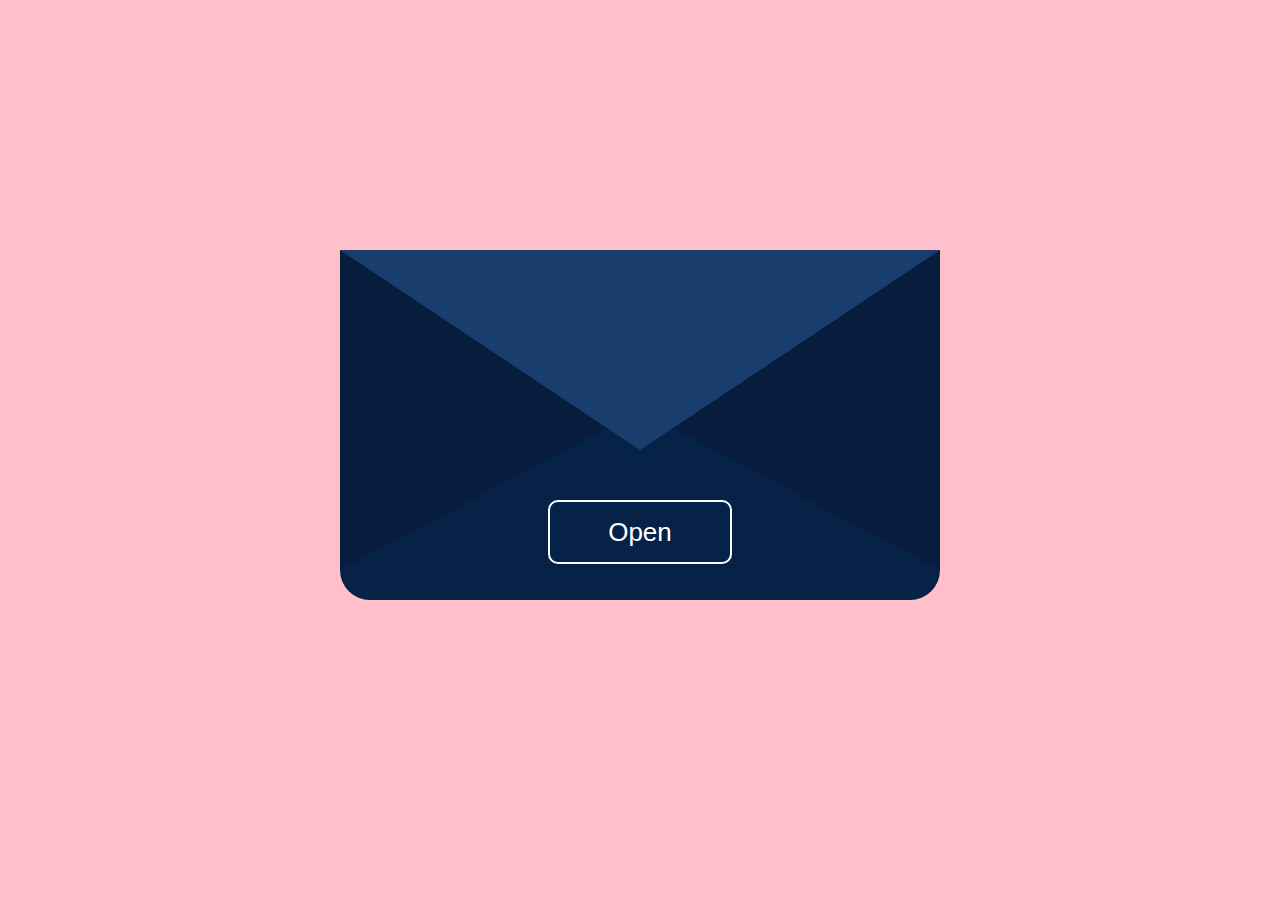
<file: index.html>
<!DOCTYPE html>
<html lang="en">
<head>
    <meta charset="UTF-8">
    <title>Thanks</title>
    <link rel="stylesheet" href="index.css">
    <script defer src="index.js"></script>
    <script src="https://ajax.googleapis.com/ajax/libs/jquery/3.6.0/jquery.min.js"></script>
</head>
<body>
    <div class="frame">
        <div id="button_open_envelope" style="text-align: center;">
          Open
        </div>
        <div class="message" style="text-align: center;">
          <div>
            <br>
            <br>
            <h1>Hurray!!</h1>
            <h2>Guys we made it. With your effot and love now we have reached our milestone of 100 reviews.</h2>
            <img class="photo" src="reviews.jpg" alt="">
          </div>
        </div>
        <div class="bottom"></div>
        <div class="left"></div>
        <div class="right"></div>
        <div class="top"></div>
      </div>
    </div> 

    <a class="line" href="end.html"><button class="okay">Okay</button></a>

</body>
</html>
</file>
<file: index.css>
body{
    font-family: helvetica, ariel ,san-serif;
    background-color: pink;
  }
  /* The Modal (background) */
  .modal {
      display: none; /* Hidden by default */
      position: fixed; /* Stay in place */
      z-index: 1; /* Sit on top */
      padding-top: 0px; /* Location of the box */
      padding-bottom: 100px;
      left: 0;
      top: 0;
      width: 100%; /* Full width */
      height: 100%; /* Full height */
      overflow: auto; /* Enable scroll if needed */
      background-color: rgb(0,0,0); /* Fallback color */
      background-color: rgba(0,0,0,0.4); /* Black w/ opacity */
  }
  
  /* Modal Content */
  .modal-content {
      position: relative;
      margin: auto;
      padding: 0;
      width: 80%;
      -webkit-animation-name: animatetop;
      -webkit-animation-duration: 0.4s;
      animation-name: animatetop;
      animation-duration: 0.4s
  }
  
  /* Add Animation */
  @-webkit-keyframes animatetop {
      from {top:-300px; opacity:0} 
      to {top:0; opacity:1}
  }
  
  @keyframes animatetop {
      from {top:-300px; opacity:0}
      to {top:0; opacity:1}
  }
  
  
  .frame{
      width: 600px;
      height: 350px;
      margin: 250px auto 0;
      position: relative;
      background: #435d77;
      border-radius:0 0 40px 40px; 
      transition: all 1s;
  }
  #button_open_envelope{
      width: 180px;
      height: 30px;
      position: absolute;
      z-index: 311;
      top: 250px;
      left: 208px;
      border-radius: 10px;
      color: #fff;
      font-size: 26px;
      padding:15px 0; 
      border: 2px solid #fff;
    transition: all .3s ease-in-out;
  }
  #button_open_envelope:hover{
      background: #FFf;
      color: #081D3D;
      transform:scale(1.1);
      cursor: pointer;
  }
  .message{
      position: relative;
      width: 580px;
      min-height:300px;
      height: auto;
      background: #fff;
      margin: 0 auto;
      top: 30px;
      box-shadow: 0 0 5px 2px #333;
      transition:2s ease-in-out;
      transition-delay:1.5s;
      z-index: 300;
  }
  .left,.right,.top{width: 0;	height: 0;position:absolute;top:0;z-index: 310;}
  .left{	
      border-left: 300px solid #081d3d;
      border-top: 160px solid transparent;
      border-bottom: 160px solid transparent;
  }
  .right{	
      border-right: 300px solid #081d3d;
      border-top: 160px solid transparent;
      border-bottom: 160px solid transparent;;
      left:300px;
  }
  .top{	
      border-right: 300px solid transparent;
      border-top: 200px solid #193e6e;
      border-left: 300px solid transparent;
      transition:transform 1s,border 1s, ease-in-out;
      transform-origin:top;
      transform:rotateX(0deg);
      z-index: 500;
  }
  .bottom{
      width: 600px;
      height: 190px;
      position: absolute;
      background: #072247;
      top: 160px;
      border-radius:0 0 30px 30px;
      z-index: 310; 
  }
  
  .open{
      transform-origin:top;
      transform:rotateX(180deg);
      transition:transform .7s,border .7s,z-index .7s ease-in-out;
      border-top: 200px solid #2c3e50;
      z-index: 200;
  }
  .pull{
  -webkit-animation:message_animation 2s 1 ease-in-out;
      animation:message_animation 2s 1 ease-in-out;
    -webkit-animation-fill-mode:forwards;
    animation-fill-mode:forwards;
      -webkit-animation-delay:.9s;
      animation-delay:.45s;
      transition:1.5s;
      transition-delay:1s;
      z-index: 300;
  }
  
  
  
  @-webkit-keyframes message_animation {
      0%{
          transform:translatey(0px);
          z-index: 300;
          transition: 1s ease-in-out;
      }
      50%{
          transform:translatey(-340px);
          z-index: 300;
          transition: 1s ease-in-out;
      }
      51%{
          transform:translatey(-340px);
          z-index: 350;
          transition: 1s ease-in-out;
      }
      100%{
          transform:translatey(0px);
          z-index: 350;
          transition: 1s ease-in-out;
      }
  }
  @keyframes message_animation {
      0%{
          transform:translatey(0px);
          z-index: 300;
          transition: 1s ease-in-out;
      }
      50%{
          transform:translatey(-340px);
          z-index: 300;
          transition: 1s ease-in-out;
      }
      51%{
          transform:translatey(-340px);
          z-index: 350;
          transition: 1s ease-in-out;
      }
      100%{
          transform:translatey(0px);
          z-index: 350;
          transition: 1s ease-in-out;
      }
  }

  .photo{
      height: 5rem;
      width: 22rem;
  }

  .okay{
      margin-left: auto;
      margin-right: auto;
      display: block;
      margin-top: 2rem;
      background-color: white;
      font-size: 1.5rem;
      padding: 0.5rem 1rem;
      border-radius: 10px;
      transition: all 1s;
      border-color:rgb(59, 59, 204);
      color: rgb(59, 59, 204);
      display:none;
  }

  .okay:hover{
      background-color: rgb(59, 59, 204);
      color: white;

  }

  .show{
      display:block;
  }

.line{
    text-decoration: none;
}
</file>
